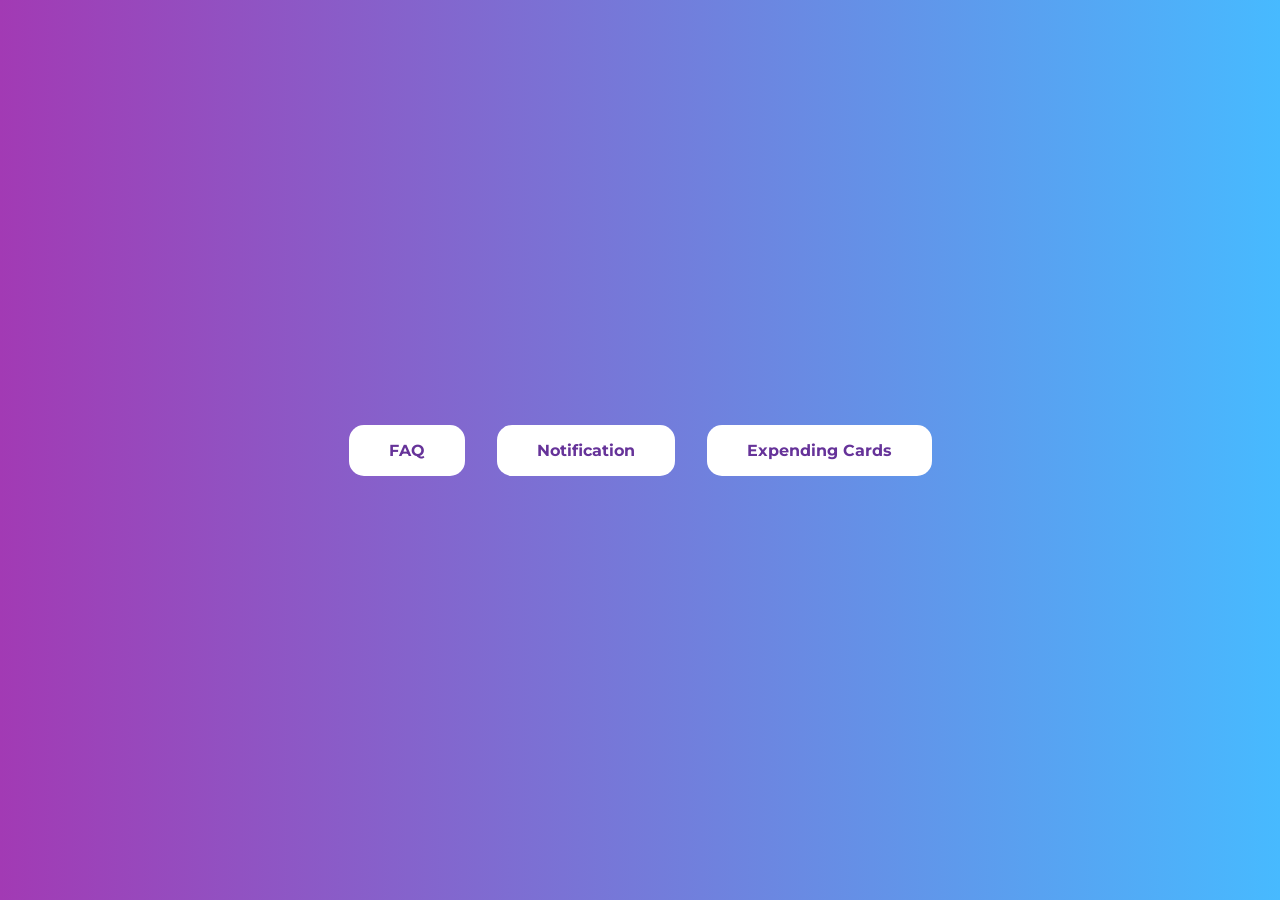
<file: index.html>
<!DOCTYPE html>
<html lang="en">
  <head>
    <meta charset="UTF-8" />
    <meta name="viewport" content="width=device-width, initial-scale=1.0" />
    <title>50days 50projects</title>
    <style>
      @import url(https://fonts.googleapis.com/css2?family=Montserrat:wght@100;200;300;400;500;600;800;900&display=swap);
      * {
        padding: 0;
        margin: 0;
        box-sizing: border-box;
      }

      body {
        font-family: "Montserrat", sans-serif;
        width: 100%;
        height: 100vh;
        display: flex;
        justify-content: center;
        align-items: center;
        background: rgb(162, 58, 180);
        background: linear-gradient(
          90deg,
          rgba(162, 58, 180, 1) 0%,
          rgba(71, 186, 255, 1) 100%
        );
      }
      .choice {
        display: flex;
        justify-content: center;
        align-items: center;
        gap: 2rem;
      }
      .choice a {
        text-decoration: none;
        color: black;
      }
      .choice .btn {
        background-color: #ffffff;
        color: rebeccapurple;
        font-family: inherit;
        font-weight: bold;
        padding: 1rem 2.5rem;
        border-radius: 15px;
        border: none;
        cursor: pointer;
      }
      .choice .btn:hover{
        box-shadow: rgba(0, 0, 0, 0.4) 0px 2px 4px, rgba(0, 0, 0, 0.3) 0px 7px 13px -3px, rgba(0, 0, 0, 0.2) 0px -3px 0px inset;
        transition: all 0.5s ease;

      }
    </style>
  </head>
  <body>
    <div class="choice">
        <a href="./faqq/faq.html"><div class="btn">FAQ</div></a>
        <a href="./notification/notification.html"
          ><div class="btn">Notification</div></a
        ><a href="./expendending-Cards/index.html"><div class="btn">Expending Cards</div></a>
      
    </div>
  </body>
</html>
</file>
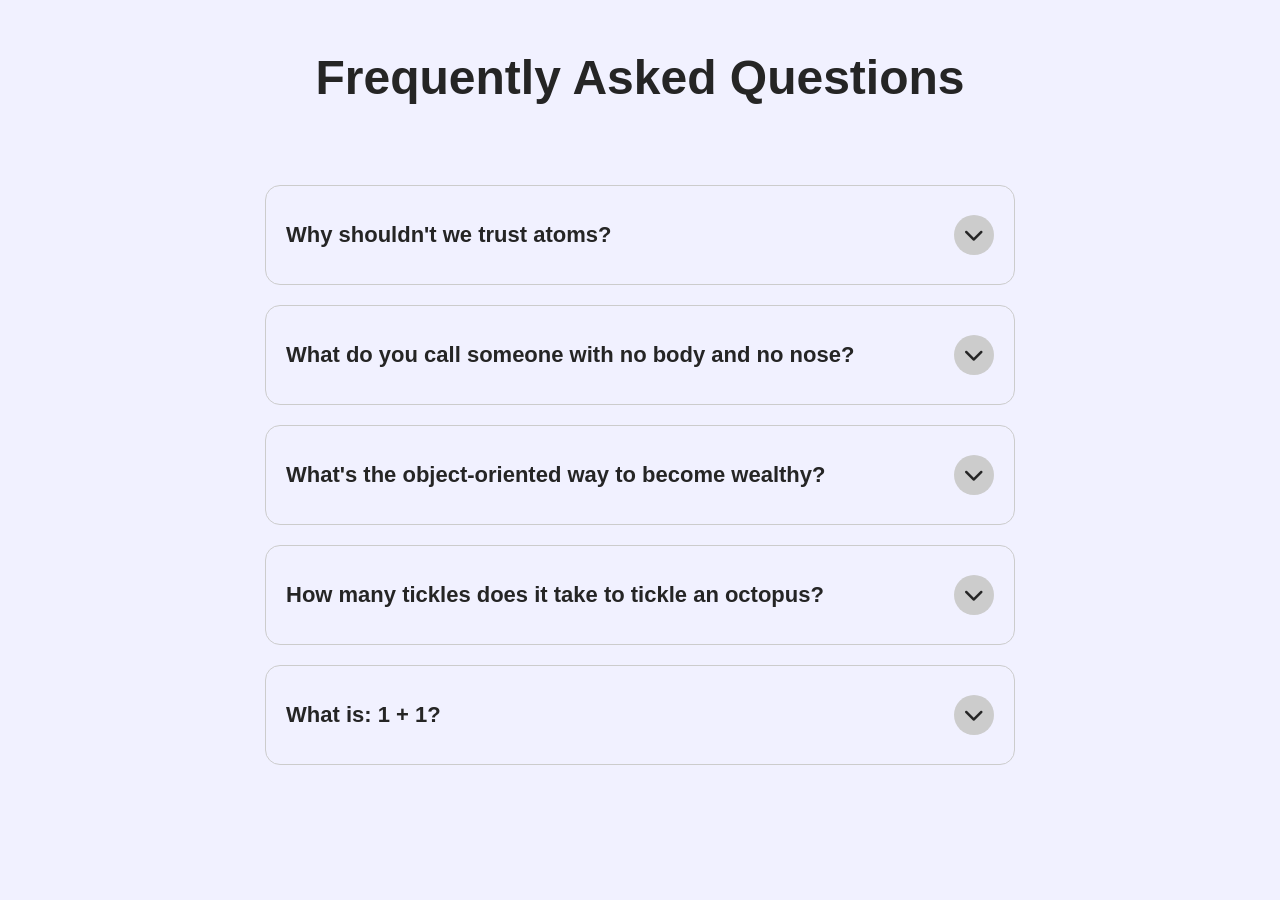
<file: faqq/faq.html>
<!DOCTYPE html>
<html lang="en">
<head>
    <meta charset="UTF-8">
    <meta name="viewport" content="width=device-width, initial-scale=1.0">
    <link rel="stylesheet" href="https://cdnjs.cloudflare.com/ajax/libs/font-awesome/6.7.2/css/all.min.css">
    <title>Faq</title>
    <style>
        * {
            padding: 0;
            margin: 0;
            box-sizing: border-box;
            font-family: sans-serif;
        }

        body {
            display: flex;
            flex-direction: column;   
            gap: 50px;
            align-items: center;
            justify-content: center;
            background-color: #f1f1ff;
            padding-top: 50px;
        }

        .main-title {
            font-size: 3rem;
            color: #252525;
            font-weight: 600;
            text-align: center;
        }

        .faq-items {
            max-width: 750px;
            width: 100%;
            min-height: auto;
            display: flex;
            flex-direction: column;
            gap: 20px;
            margin-top: 30px;
        }

        .faq-item {
            width: 100%;
            min-height: 100px;
            border-radius: 15px;
            border: 1px solid #ccc;
            transition: all 0.3s linear;
            background-color: transparent;
            display: flex;
            flex-direction: column;
            gap: 20px;
            align-items: start;
            justify-content: center;
            padding: 20px;
        }

        .faq-item.active {
            height: 150px;
            background-color: #fff;
        }

        .faq-item .answer.active {
            height: 100px;
        }

        .faq-item .head {
            width: 100%;
            display: flex;
            align-items: center;
            justify-content: space-between;
        }

        .faq-item .head .title {
            font-size: 22px;
            font-weight: 600;
            color: #252525;
        }

        .faq-item .head i {
            font-size: 20px;
            display: inline-block;
            width: 40px;
            height: 40px;
            background-color: #ccc;
            color: #252525;
            border-radius: 50%;
            display: flex;
            align-items: center;
            justify-content: center;
            cursor: pointer;
        }

        .faq-item .answer {
            font-size: 1.25rem;
            color: #252525;
            font-weight: 400;
            margin-top: 20px;
            display: none;
        }

        .faq-item.active .answer {
            display: block;
        }
    </style>
</head>
<body>
    <div class="main-title">Frequently Asked Questions</div>
    <div class="faq-items" id="faq-items">
        
    </div>

    <script src="./app.js"></script>
</body>
</html>
</file>
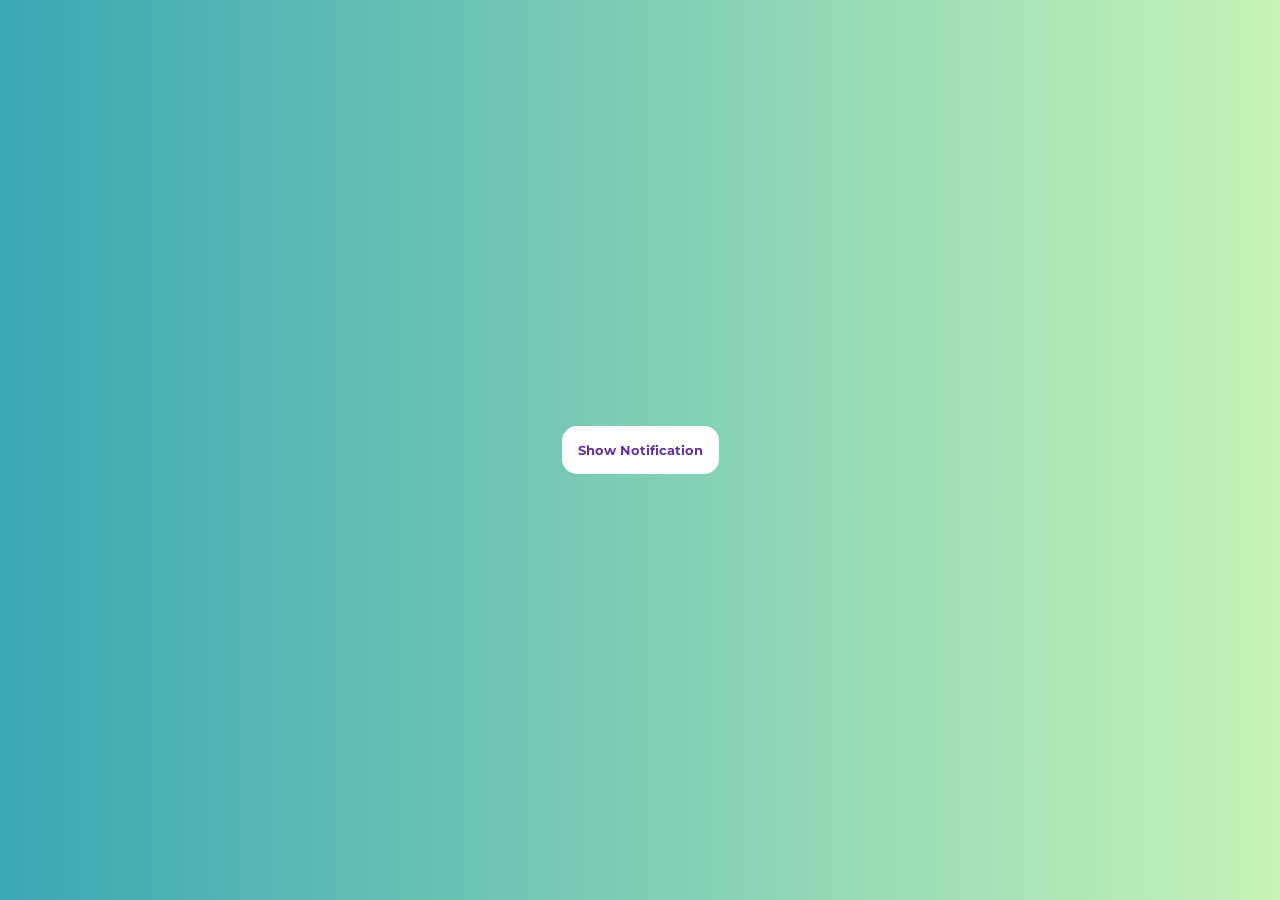
<file: notification/notification.html>
<!DOCTYPE html>
<html lang="en">
  <head>
    <meta charset="UTF-8" />
    <meta name="viewport" content="width=device-width, initial-scale=1.0" />
    <link rel="stylesheet" href="notification.css" />
    <title>Notification</title>
  </head>
  <body>
    <div id="toasts"></div>

    <button class="btn" id="button">Show Notification</button>

    <script src="notification.js"></script>
  </body>
</html>
</file>
<file: notification/notification.css>
@import url(https://fonts.googleapis.com/css2?family=Montserrat:wght@100;200;300;400;500;600;800;900&display=swap);


* {
  box-sizing: border-box;
}

body {background: rgb(58,167,180);
  background: linear-gradient(90deg, rgba(58,167,180,1) 0%, rgba(197,244,182,1) 100%);
  font-family: 'Montserrat', sans-serif;
  display: flex;
  flex-direction: column;
  align-items: center;
  justify-content: center;
  height: 100vh;
  overflow: hidden;
  margin: 0;
}

.btn {
  background-color: #ffffff;
  color: rebeccapurple;
  font-family: inherit;
  font-weight: bold;
  padding: 1rem;
  border-radius: 15px;
  border: none;
  cursor: pointer;
}

.btn:focus {
  outline: none;
}

.btn:active {
  transform: scale(0.98);
}

#toasts {
  position: fixed;
  bottom: 10px;
  right: 10px;
  display: flex;
  flex-direction: column;
  align-items: flex-end;
}

.toast {
  background-color: #fff;
  border-radius: 15px;
  padding: 0.7rem 2rem;
  margin: 0.5rem;
}

.toast.info {
  color: rebeccapurple;
}

.toast.success {
  color: green;
}

.toast.error {
  color: red;
}
</file>
